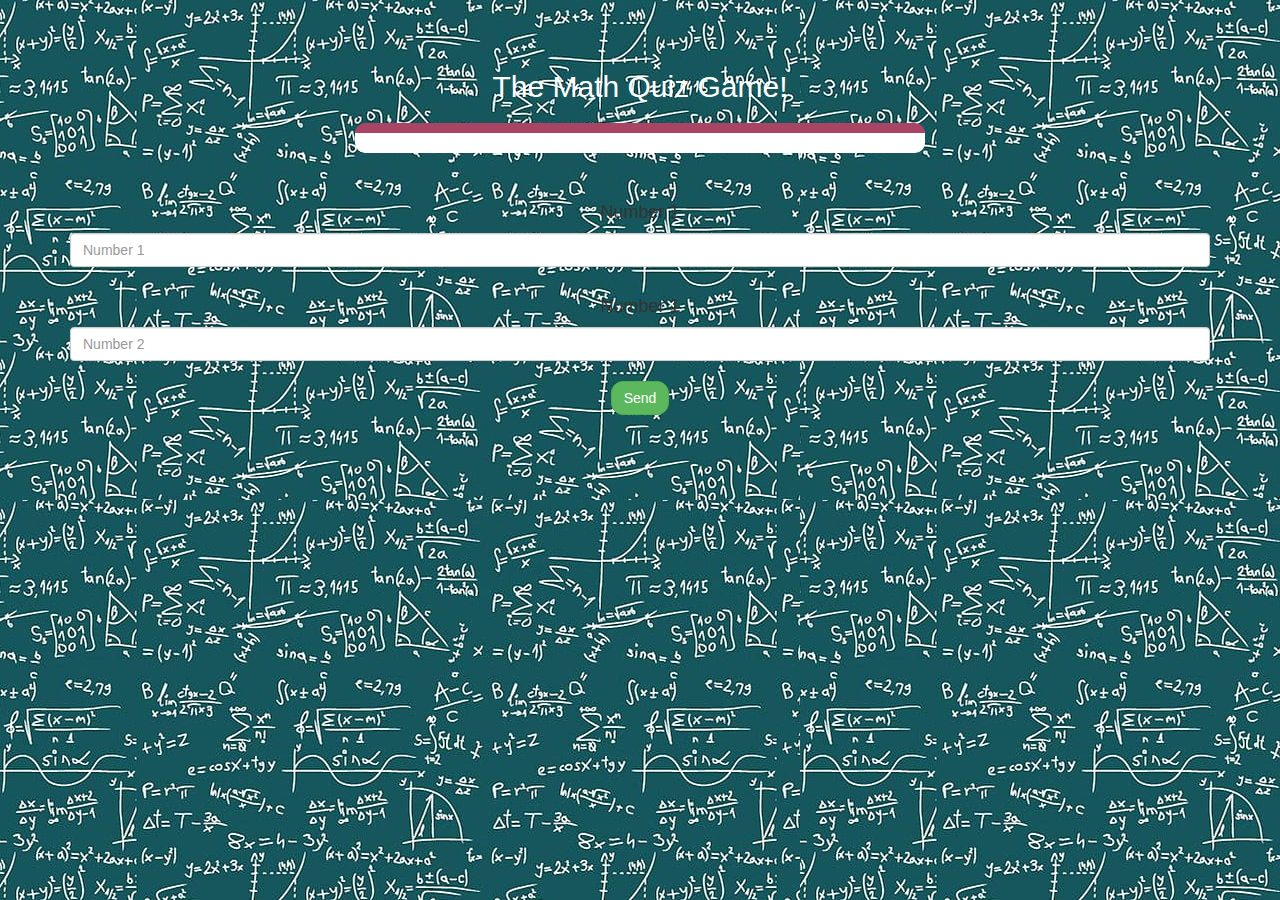
<file: index.html>
<!DOCTYPE html>
<html>
<head>
	<title>Guess The Word</title>

<meta name="viewport" content="width=device-width, initial-scale=1">
<link rel="stylesheet" href="https://maxcdn.bootstrapcdn.com/bootstrap/3.4.0/css/bootstrap.min.css">
<script src="https://ajax.googleapis.com/ajax/libs/jquery/3.4.1/jquery.min.js"></script>
<script src="https://maxcdn.bootstrapcdn.com/bootstrap/3.4.0/js/bootstrap.min.js"></script>
<link rel="stylesheet" type="text/css" href="game.css">
</head>
<body>

<h4 id="player1_name"></h4> <span id="player1_score"></span>
<br>
<h4 id="player2_name"></h4> <span id="player2_score"></span>

<div class="container">
	<center>
		<h2 style="color: white;">The Math Quiz Game!</h2>
		<h3 id="player_question"></h3>
		<h3 id="player_answer"></h3>
		<div id="output" class="col-lg-6"> </div>
		<br>
		<br>
		<h4>Number 1</h4>
		<input type="text" id="number1" class="form-control" placeholder="Number 1">
		<br>
		<h4>Number 1</h4>
		<input type="text" id="number2" class="form-control" placeholder="Number 2">
		<br>
		<button onclick="send()" class="btn btn-success" style="border-radius: 12px;">Send</button>
	</center>
</div>

<script src="game_page.js"></script>
</body>
</html>
</file>
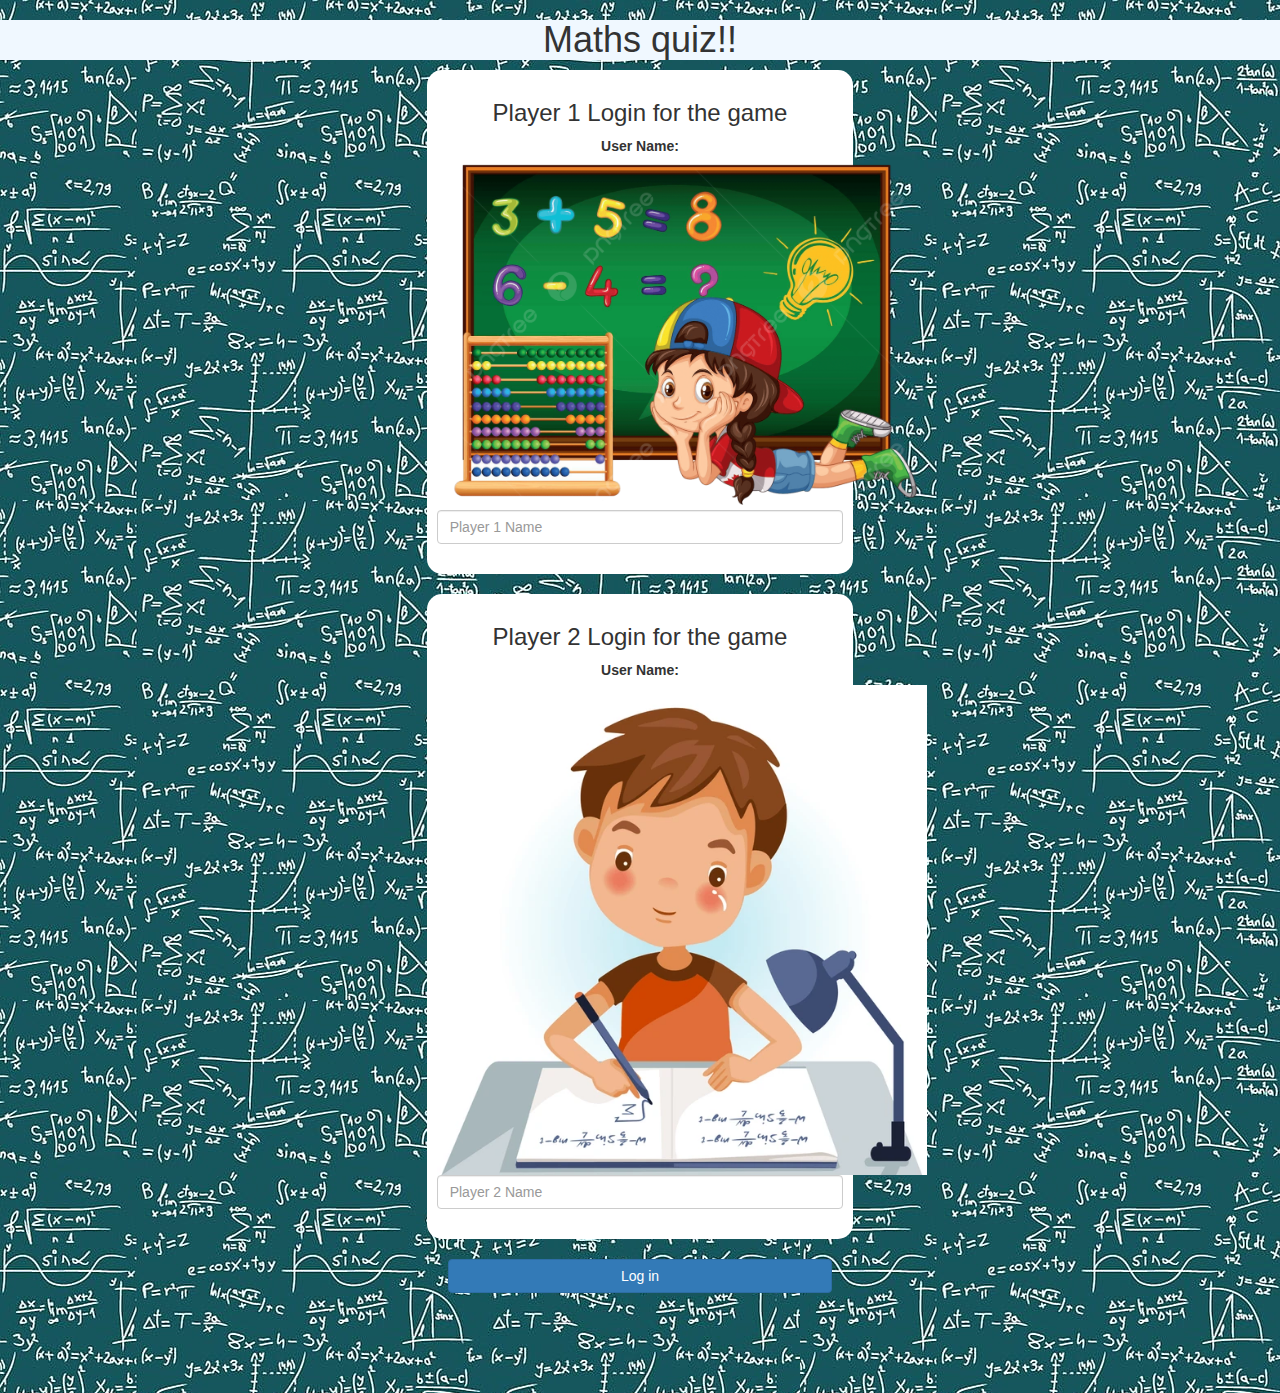
<file: game_login.html>
<!DOCTYPE html>
<html>
<head>
	<title>The Math Quiz Game!</title>

<meta name="viewport" content="width=device-width, initial-scale=1">
<link rel="stylesheet" href="https://maxcdn.bootstrapcdn.com/bootstrap/3.4.0/css/bootstrap.min.css">
<script src="https://ajax.googleapis.com/ajax/libs/jquery/3.4.1/jquery.min.js"></script>
<script src="https://maxcdn.bootstrapcdn.com/bootstrap/3.4.0/js/bootstrap.min.js"></script>

<link rel="stylesheet" type="text/css" href="game.css">

<script src="game_login.js"></script>
</head>
<body>

<center>
	<h1 style="background-color: aliceblue;">Maths quiz!!</h1>

	<div class="col-lg-4 col-sm-8 col-xs-11 login_div1">
		<h3 >Player 1 Login for the game</h3>
		<label >User Name:</label>
		<img src="pngtree-girl-counting-numbers-on-board-youth-mathematics-smile-vector-picture-image_10647821.png">
		 <input type="text" id="player1_name_input" class="form-control" placeholder="Player 1 Name">
		 <br>
	</div>
<br>
	<div class="col-lg-4 col-sm-8 col-xs-11 login_div2">
		<h3 >Player 2 Login for the game</h3>
		  <label >User Name:</label>
		  <img src="boys-writing-kids-doing-homework-600nw-1032789634.webp" id="p2">
		 <input type="text" id="player2_name_input" class="form-control" placeholder="Player 2 Name">
		<br>
	</div>
	<br>
		<button style="width:30%" class="btn btn-primary" onclick="addUser()">Log in</button>
		<br>
		<br>
		<br>
		<br>
		<br>
		<br>
</center>

</body>
</html>
</file>
<file: game.css>
body {
	background-image: url("download22.jpg");
	object-fit: contain;
  }

	.login_div1 , .login_div2
	{
		background: white;
		padding: 10px;
		float: none;
		border-radius: 15px;
	}


#player1_name , #player2_name
{
	display: inline-block;
	margin-left: 20px;
}
#word
{
	width: 60%;
}
#word_display
{
	letter-spacing: 5px;
}
#output
{
background: white;
border-radius: 10px;
border-top: 10px solid #AA4465;
padding: 10px;
float: none;
text-align: left;
}
img{
	width: 500px;
	}
#p2{
	width: 490px;
}
</file>
